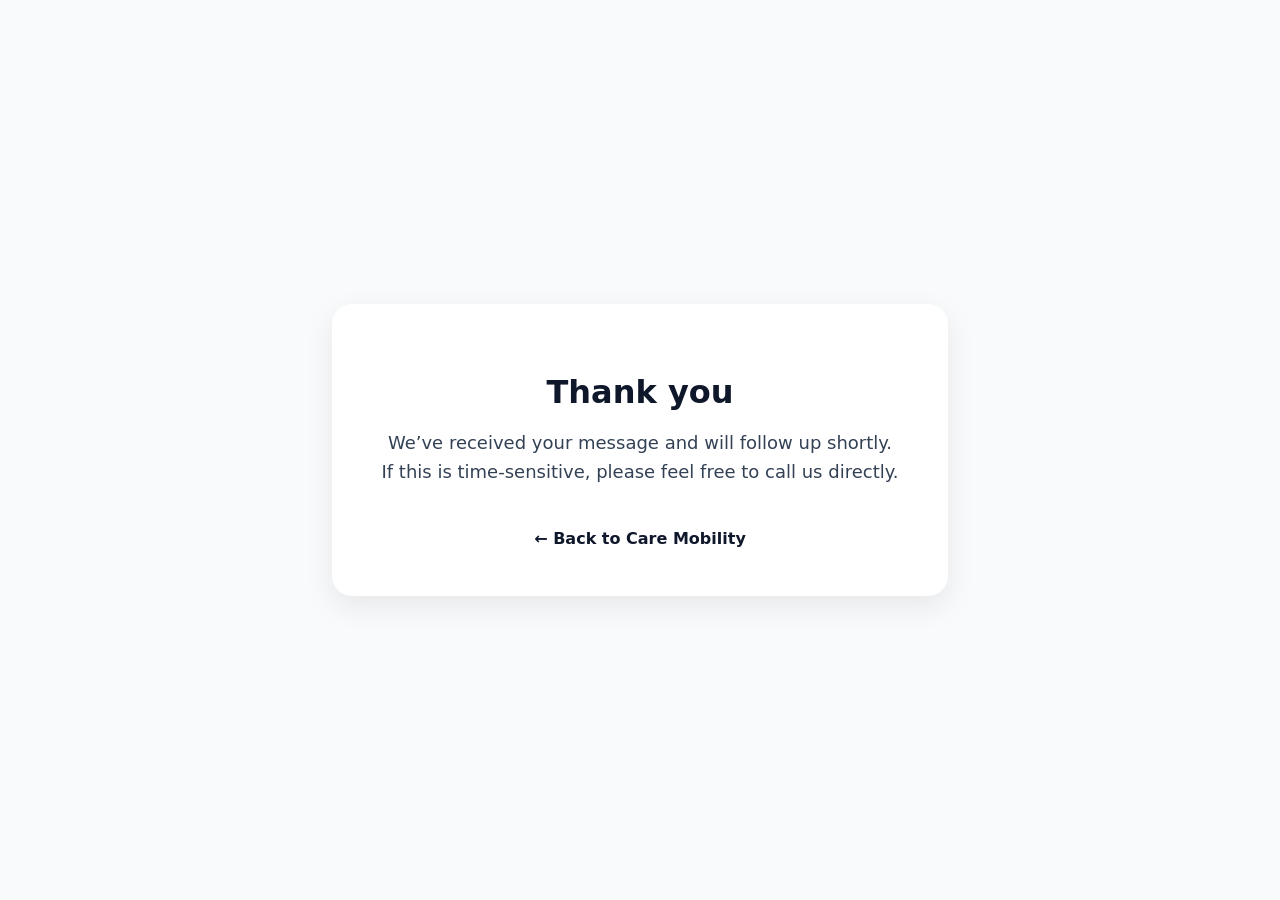
<file: thanks.html>
<!DOCTYPE html>
<html lang="en">
<head>
  <meta charset="UTF-8" />
  <meta name="viewport" content="width=device-width, initial-scale=1.0" />
  <title>Thank You – Care Mobility</title>

  <link rel="icon" href="/assets/cm-favicon.png" type="image/png" />

  <style>
    body {
      font-family: system-ui, -apple-system, BlinkMacSystemFont, "Segoe UI", Roboto;
      background: #f8fafc;
      color: #0f172a;
      display: flex;
      align-items: center;
      justify-content: center;
      height: 100vh;
      margin: 0;
    }

    .card {
      background: #ffffff;
      padding: 48px;
      border-radius: 20px;
      max-width: 520px;
      text-align: center;
      box-shadow: 0 10px 30px rgba(0,0,0,0.08);
    }

    h1 {
      font-size: 32px;
      margin-bottom: 16px;
    }

    p {
      font-size: 18px;
      line-height: 1.6;
      color: #334155;
    }

    a {
      display: inline-block;
      margin-top: 24px;
      color: #0f172a;
      font-weight: 600;
      text-decoration: none;
    }
  </style>
</head>
<body>
  <div class="card">
    <h1>Thank you</h1>
    <p>
      We’ve received your message and will follow up shortly.
      If this is time-sensitive, please feel free to call us directly.
    </p>
    <a href="/">← Back to Care Mobility</a>
  </div>
</body>
</html>
</file>
